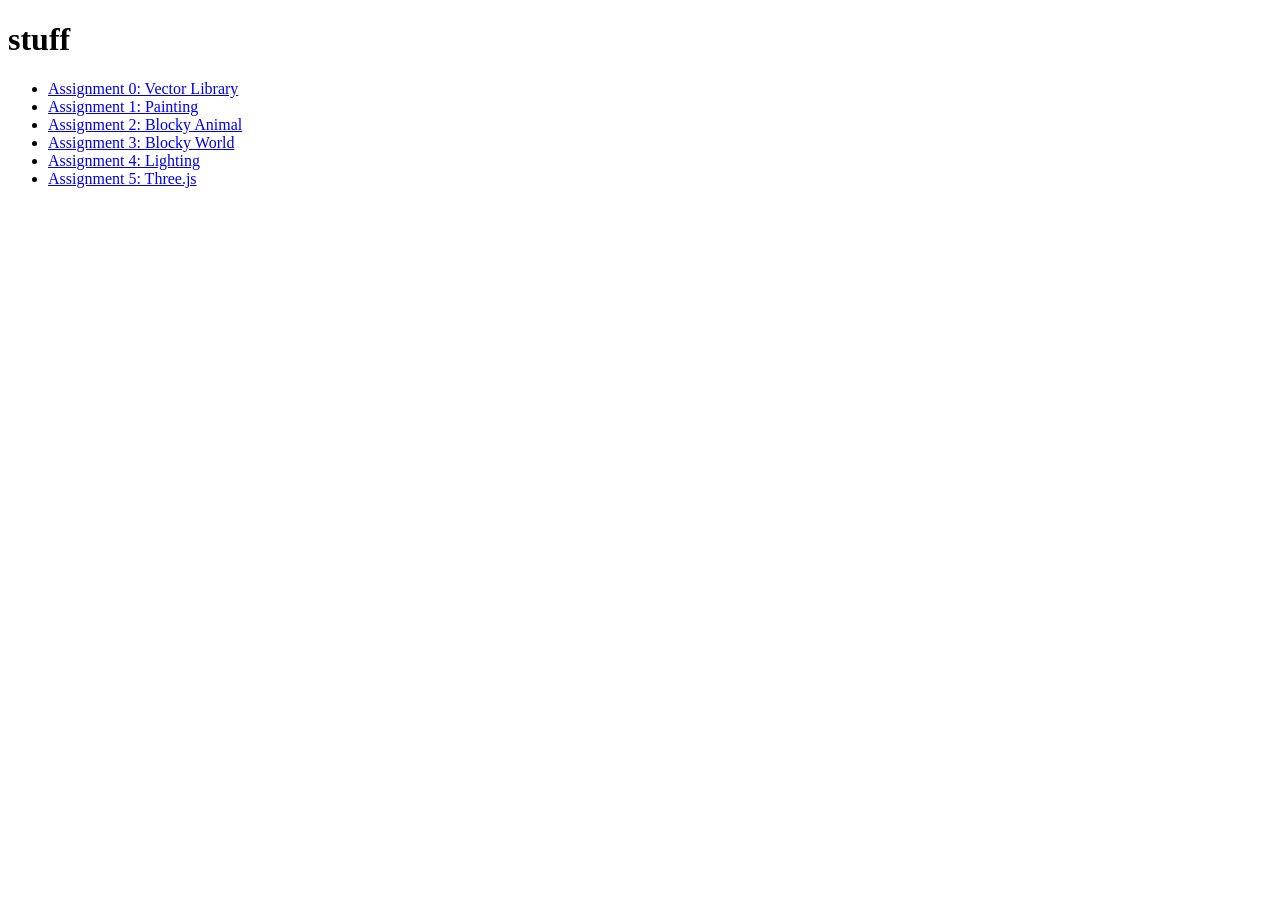
<file: index.html>
<!DOCTYPE html>
<html>
<head>
    <title>My CSE-160 Assignments</title>
</head>
<body>
    <h1>stuff</h1>
    <ul>
        <!-- Remember to use use relative paths to your html files so it works both locally and on Github Pages -->
        <li><a href="asgn0/src/asgn0.html">Assignment 0: Vector Library</a></li>
        <li><a href="asgn1/src/Paint.html">Assignment 1: Painting</a></li>
        <li><a href="asgn2/src/BlockyAnimal.html">Assignment 2: Blocky Animal</a></li>
        <li><a href="asgn3/src/BlockyWorld.html">Assignment 3: Blocky World</a></li>
        <li><a href="asgn4/src/Lighting.html">Assignment 4: Lighting</a></li>
        <li><a href="asgn5/src/ThreeJS.html">Assignment 5: Three.js</a></li>
        <!-- et cetera. Remember to add a new link for each assignment. -->
        <!-- Feel free to customize your index.html however you want! -->
    </ul>
</body>
</html>
</file>
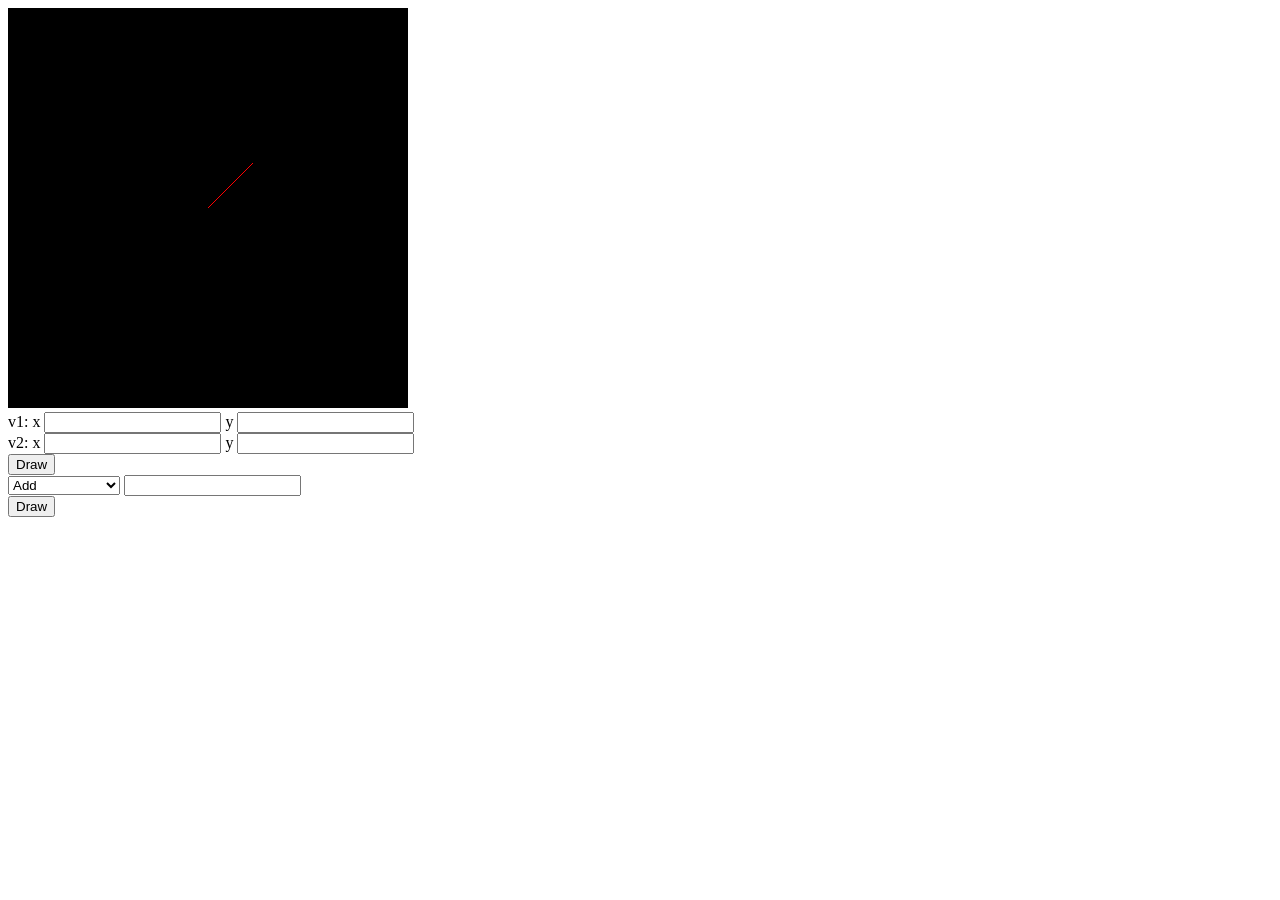
<file: asgn0/asgn0.html>
<!doctype html>
<html lang="en">
    <head>
        <meta charset="utf-8" />
        <title>Assignment 0 whoo whoo!</title>
    </head>
    <body onload="main()">
        <canvas id="canvas" width="400" height="400"> </canvas>
        <script src="./lib/cuon-matrix-cse160.js"></script>
        <script src="asgn0.js"></script>
        <div class="coordinates-input">
            <div class="coordinates-field">
                <label class="input-label">v1: x</label>
                <input id="v1x" class="text-input" type="text">
                <label class="input-label">y</label>
                <input id="v1y"class="text-input" type="text">
            </div>
            <div class="coordinates-field">
                <label class="input-label">v2: x</label>
                <input id="v2x" class="text-input" type="text">
                <label class="input-label">y</label>
                <input id="v2y"class="text-input" type="text">
            </div>
            <input onclick="handleDrawEvent()" type="button" value="Draw">
        </div>
        <div class="operation-input">
            <div class="operation-fields">
                <select id="operation-select">
                    <option value="add">Add</option>
                    <option value="subtract">Subtract</option>
                    <option value="multiply">Multiply</option>
                    <option value="divide">Divide</option>
                    <option value="dotProduct">Angle Between</option>
                    <option value="crossProduct">Area</option>
                    <option value="magnitude">Magnitude</option>
                    <option value="normalize">Normalize</option>
                </select>
                <input id="operand" required type="number">
            </div>
            <input onclick="handleDrawOperationEvent()" type="button" value="Draw">
        </div>
    </body>
</html>
</file>
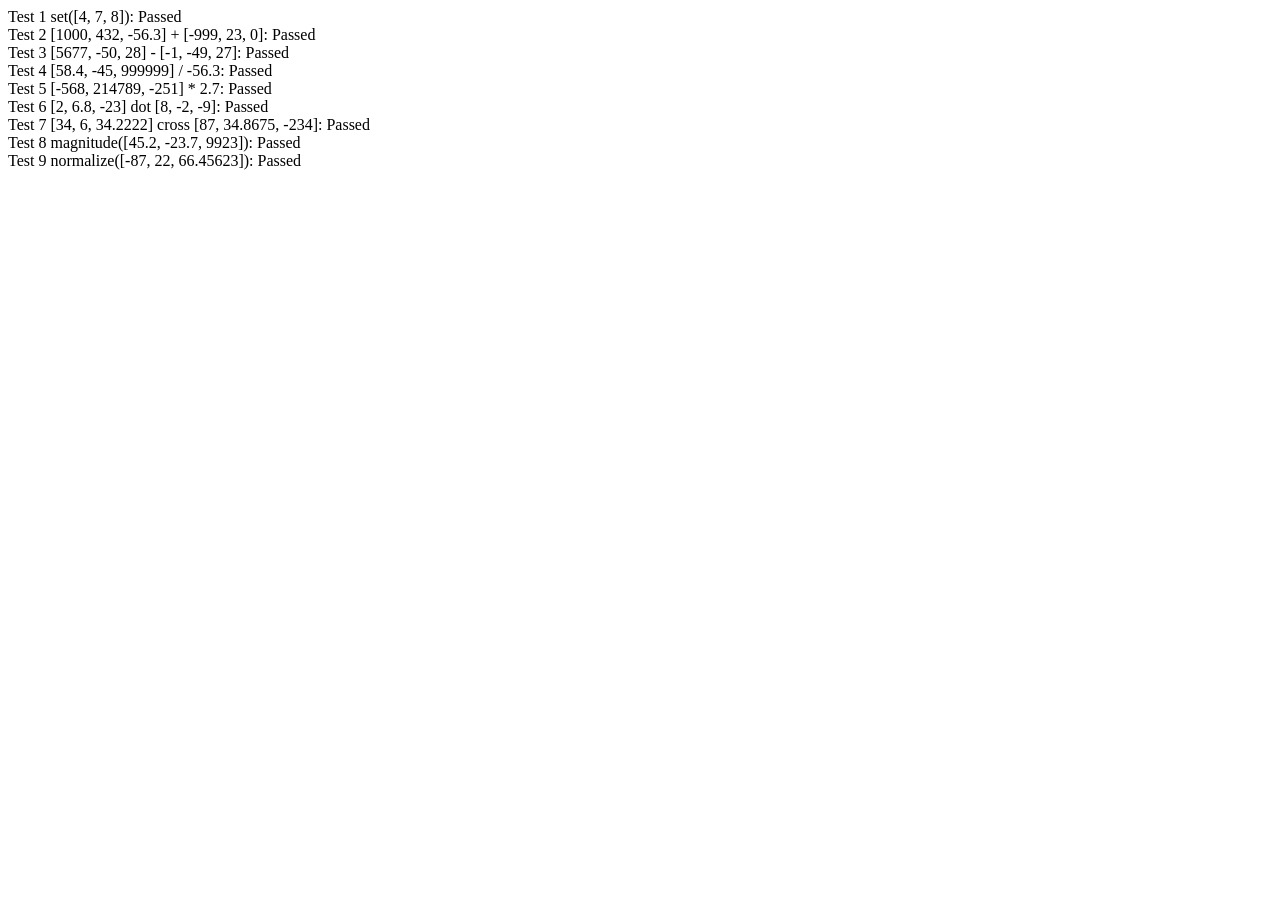
<file: asgn0/lib/vectorTests.html>
<!DOCTYPE html>
<html>

<head>
  <meta charset="UTF-8" />
  <meta name="viewport" content="width=device-width" />
  <title>Vector Tests</title>
</head>

<body>
  Test 1 set([4, 7, 8]): <span id=test1></span>
  <br>
  Test 2 [1000, 432, -56.3] + [-999, 23, 0]: <span id=test2></span>
  <br>
  Test 3 [5677, -50, 28] - [-1, -49, 27]: <span id=test3></span>
  <br>
  Test 4 [58.4, -45, 999999] / -56.3: <span id=test4></span>
  <br>
  Test 5 [-568, 214789, -251] * 2.7: <span id=test5></span>
  <br>
  Test 6 [2, 6.8, -23] dot [8, -2, -9]: <span id=test6></span>
  <br>
  Test 7 [34, 6, 34.2222] cross [87, 34.8675, -234]: <span id=test7></span>
  <br>
  Test 8 magnitude([45.2, -23.7, 9923]): <span id=test8></span>
  <br>
  Test 9 normalize([-87, 22, 66.45623]): <span id=test9></span>

  <script src="cuon-matrix-cse160.js"></script>
  <script>
    var ERROR = 0.1

    function verify(vect, sol, text) {
      passed = vect.every((val, i) => Math.abs(val - sol[i]) < ERROR)
      passed ? text.innerHTML = "Passed" : text.innerHTML = "Failed"
    }
    // Test 1 set([4, 7, 8])
    let text = document.getElementById("test1")
    let vect1 = new Vector3([0, 0, 0])
    let vect2 = new Vector3([4, 7, 8])
    vect1.set(vect2)
    let v1 = vect1.elements
    verify(v1, [4, 7, 8], text)

    // Test 2 [1000, 432, -56.3] + [-999, 23, 0]
    text = document.getElementById("test2")
    vect1 = new Vector3([1000, 432, -56.3])
    vect2 = new Vector3([-999, 23, 0])
    vect1.add(vect2)
    let v = vect1.elements
    verify(v, [1, 455, -56.3], text)

    // Test 3 [5677, -50, 28] - [-1, -49, 27]
    text = document.getElementById("test3")
    vect1 = new Vector3([5677, -50, 28])
    vect2 = new Vector3([-1, -49, 27])
    vect1.sub(vect2)
    v = vect1.elements
    verify(v, [5678, -1, 1], text)

    // Test 4 [58.4, -45, 999999] / -56.3
    text = document.getElementById("test4")
    let vect = new Vector3([58.4, -45, 999999])
    vect.div(-56.3)
    v = vect.elements
    verify(v, [-1.037300178, 0.79928952, -17761.971580817], text)

    // Test 5 [-568, 214789, -251] * 2.7
    text = document.getElementById("test5")
    vect = new Vector3([-568, 214789, -251])
    vect.mul(2.7)
    v = vect.elements
    verify(v, [-1533.6, 579930.3, -677.7], text)

    // Test 6 [2, 6.8, -23] dot [8, -2, -9]
    text = document.getElementById("test6")
    vect1 = new Vector3([2, 6.8, -23])
    vect2 = new Vector3([8, -2, -9])
    let num = Vector3.dot(vect1, vect2)
    Math.abs(num - 209.4) < ERROR ? text.innerHTML = "Passed" : text.innerHTML = "Failed"

    // Test 7 [34, 6, 34.2222] cross [87, 34.8675, -234]
    text = document.getElementById("test7")
    vect1 = new Vector3([34, 6, 34.2222])
    vect2 = new Vector3([87, 34.8675, -234])
    v = Vector3.cross(vect1, vect2).elements
    verify(v, [-2597.2425585, 10933.3314, 663.495], text)

    // Test 8 magnitude([45.2, -23.7, 9923])
    text = document.getElementById("test8")
    vect = new Vector3([45.2, -23.7, 9923])
    num = vect.magnitude()
    Math.abs(num - 9923.131246235) < ERROR ? text.innerHTML = "Passed" : text.innerHTML = "Failed"

    // Test 9 normalize([-87, 22, 66.45623])
    text = document.getElementById("test9")
    vect = new Vector3([-87, 22, 66.45623])
    v = vect.normalize().elements
    verify(v, [-0.779104913, 0.197015035, 0.595130751], text)
  </script>
</body>

</html>
</file>
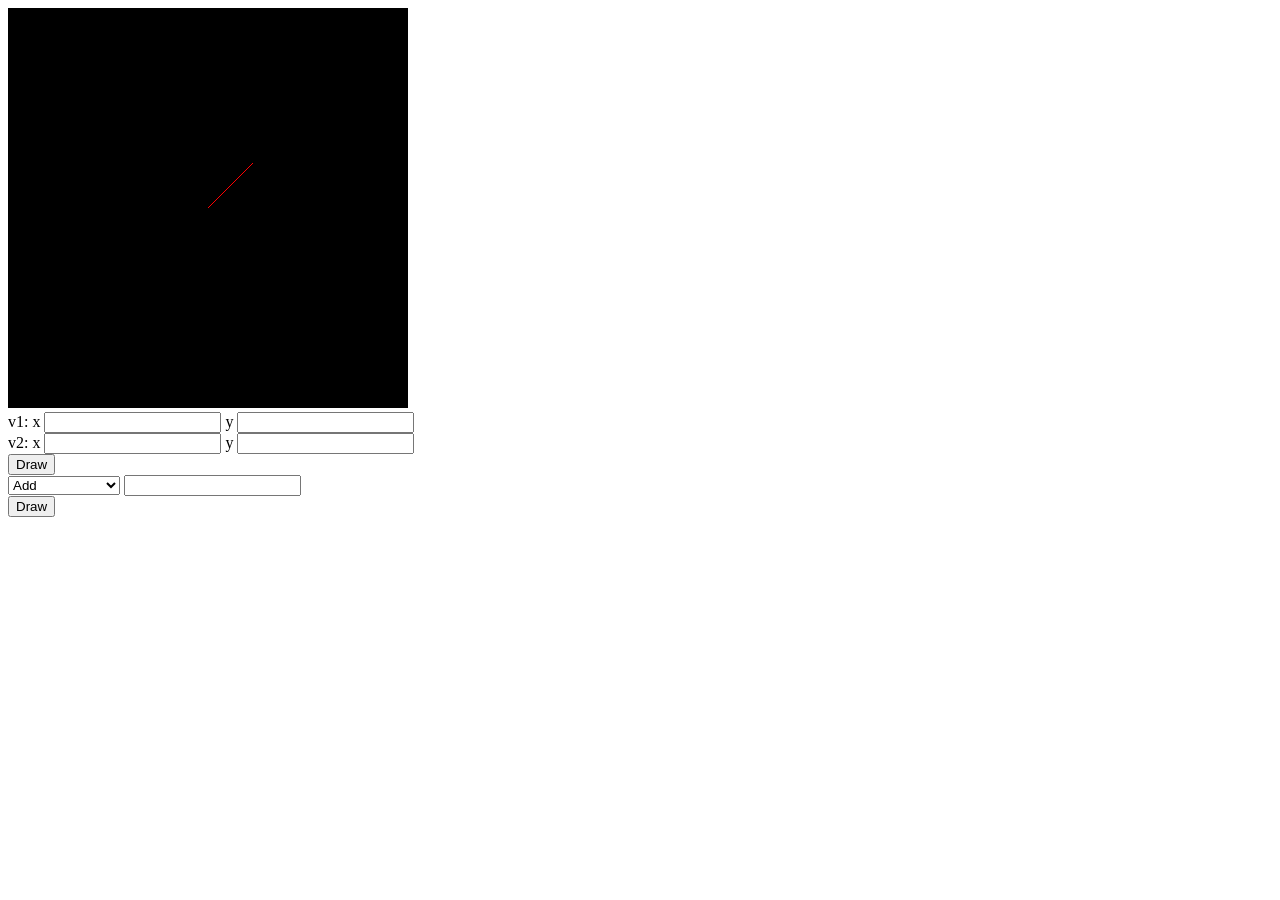
<file: asgn0/src/asgn0.html>
<!-- Jonathan Salin Lee -->
<!-- jlee1123@ucsc.edu -->
<!doctype html>
<html lang="en">
    <head>
        <meta charset="utf-8" />
        <title>Assignment 0 whoo whoo!</title>
    </head>
    <body onload="main()">
        <canvas id="canvas" width="400" height="400"> </canvas>
        <script src="../lib/cuon-matrix-cse160.js"></script>
        <script src="./asgn0.js"></script>
        <div class="coordinates-input">
            <div class="coordinates-field">
                <label class="input-label">v1: x</label>
                <input id="v1x" class="text-input" type="text">
                <label class="input-label">y</label>
                <input id="v1y"class="text-input" type="text">
            </div>
            <div class="coordinates-field">
                <label class="input-label">v2: x</label>
                <input id="v2x" class="text-input" type="text">
                <label class="input-label">y</label>
                <input id="v2y"class="text-input" type="text">
            </div>
            <input onclick="handleDrawEvent()" type="button" value="Draw">
        </div>
        <div class="operation-input">
            <div class="operation-fields">
                <select id="operation-select">
                    <option value="add">Add</option>
                    <option value="subtract">Subtract</option>
                    <option value="multiply">Multiply</option>
                    <option value="divide">Divide</option>
                    <option value="dotProduct">Angle Between</option>
                    <option value="crossProduct">Area</option>
                    <option value="magnitude">Magnitude</option>
                    <option value="normalize">Normalize</option>
                </select>
                <input id="operand" required type="number">
            </div>
            <input onclick="handleDrawOperationEvent()" type="button" value="Draw">
        </div>
    </body>
</html>
</file>
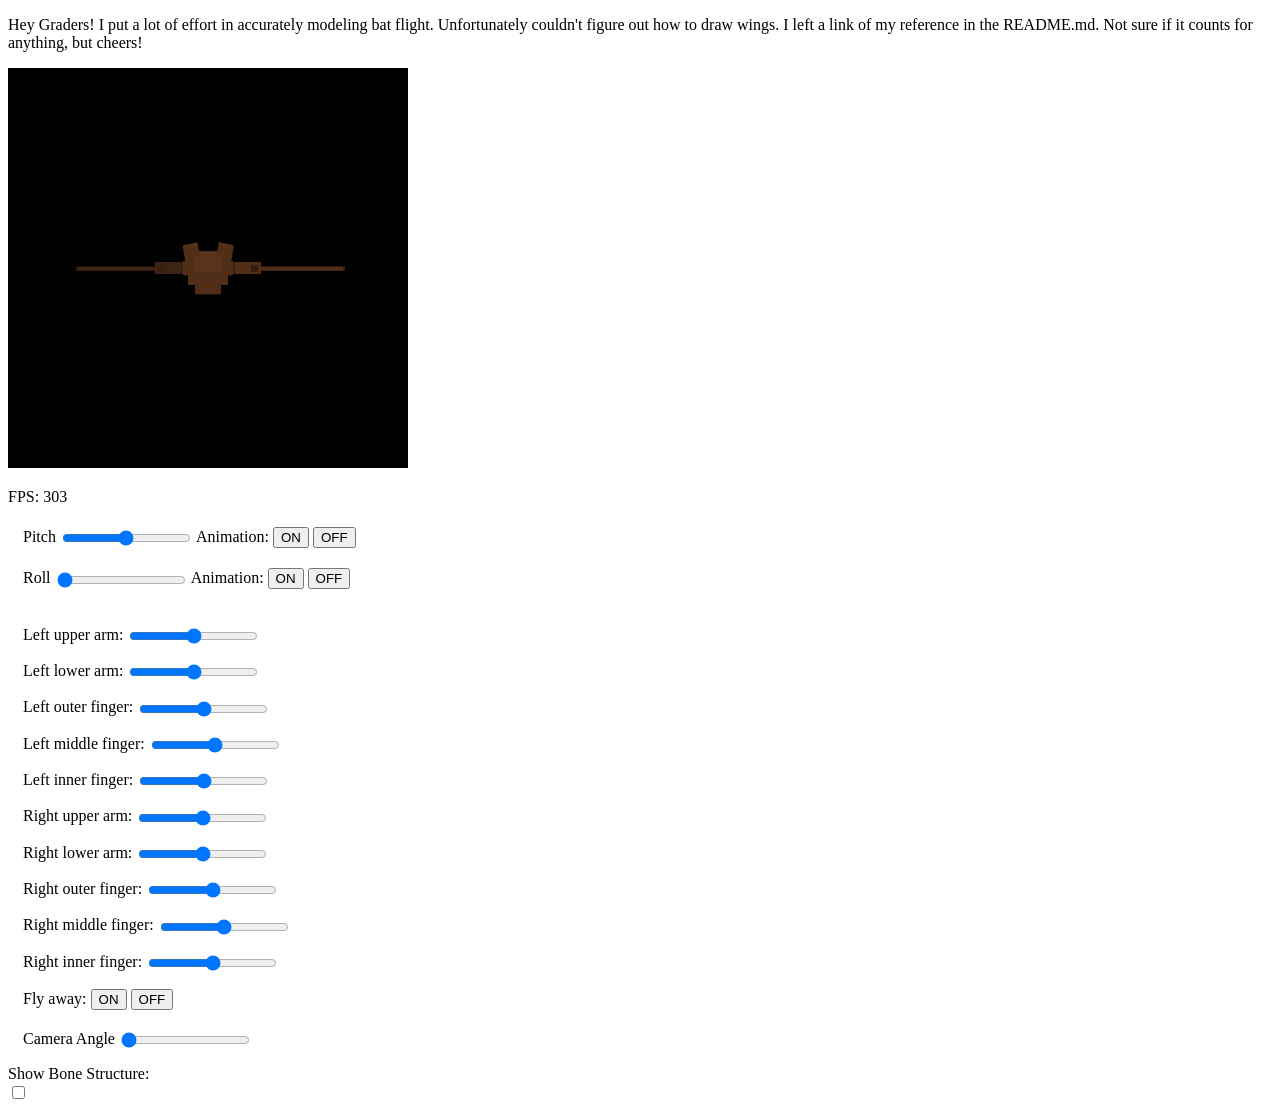
<file: asgn2/src/BlockyAnimal.html>
<!-- Jonathan Salin Lee -->
<!-- jlee1123@ucsc.edu -->
<!-- Notes to Grader:
My implementation for the Awesomeness points is adding the mandala brush effect. -->
<!DOCTYPE html>
<html lang="en">
  <head>
    <meta charset="utf-8" />
    <title>Bat stuff</title>
    <link rel="stylesheet", href="styles.css">
  </head>

  <body onload="main()">
    <p>
        Hey Graders! I put a lot of effort in accurately modeling bat flight. Unfortunately couldn't figure out how to draw wings. I left a link of my reference in the README.md. Not sure if it counts for anything, but cheers!
    </p>
    <canvas id="webgl" width="400" height="400">
    Please use a browser that supports "canvas"
    </canvas>

    <!-- Uncomment for performance testing -->
    <p id="numdot"></p>

    <div class="joint-controls">
        <div class="control-panel-item">
            <label>Pitch</label>
                <input type="range" min="-90" max="90" value="0" class="slider" id="pitchSlide">
            <label>Animation:</label>
                <button type="button" id="animationPitchOnButton">ON</button>
                <button type="button" id="animationPitchOffButton">OFF</button>
        </div>
        <div class="control-panel-item">
            <label>Roll</label>
                <input type="range" min="0" max="360" value="0" class="slider" id="rollSlide">
            <label>Animation:</label>
                <button type="button" id="animationRollOnButton">ON</button>
                <button type="button" id="animationRollOffButton">OFF</button>
        </div>
        <div class="control-panel-item">
            <p>
                <label>Left upper arm:</label> <input type="range" min="-45" max="45" value="0" class="slider" id="lUpArmSlide">
            </p>
            <p>
                <label>Left lower arm:</label> <input type="range" min="-45" max="45" value="0" class="slider" id="lLowArmSlide">
            </p>
            <p>
                <label>Left outer finger:</label> <input type="range" min="-45" max="45" value="0" class="slider" id="lOuterFingerSlide">
            </p>
            <p>
                <label>Left middle finger:</label> <input type="range" min="-45" max="45" value="0" class="slider" id="lMidFingerSlide">
            </p>
            <p>
                <label>Left inner finger:</label> <input type="range" min="-45" max="45" value="0" class="slider" id="lInnerFingerSlide">
            </p>
            <p>
                <label>Right upper arm:</label> <input type="range" min="-45" max="45" value="0" class="slider" id="rUpArmSlide">
            </p>
            <p>
                <label>Right lower arm:</label> <input type="range" min="-45" max="45" value="0" class="slider" id="rLowArmSlide">
            </p>
            <p>
                <label>Right outer finger:</label> <input type="range" min="-45" max="45" value="0" class="slider" id="rOuterFingerSlide">
            </p>
            <p>
                <label>Right middle finger:</label> <input type="range" min="-45" max="45" value="0" class="slider" id="rMidFingerSlide">
            </p>
            <p>
                <label>Right inner finger:</label> <input type="range" min="-45" max="45" value="0" class="slider" id="rInnerFingerSlide">
            </p>
        <div>
                <label>Fly away:</label>
                    <button type="button" id="animationFlightOnButton">ON</button>
                    <button type="button" id="animationFlightOffButton">OFF</button>
            </div>
        </div>
        <div class="control-panel-item">
            Camera Angle <input type="range" min="0", max="360" value="0" class="slider" id="angleSlide">
        </div>
        <div>
            <label>Show Bone Structure:</label>
        </div>
        <input type="checkbox" id="toggleShowSkeleton">
    </div>
    <script src="../lib/webgl-utils.js"></script>
    <script src="../lib/webgl-debug.js"></script>
    <script src="../lib/cuon-utils.js"></script>
    <script src="../lib/cuon-matrix-cse160.js"></script>
    <script src="./Cube.js"></script>
    <script src="./Pyramid.js"></script>
    <script src="./BlockyAnimal.js"></script>
  </body>
</html>
</file>
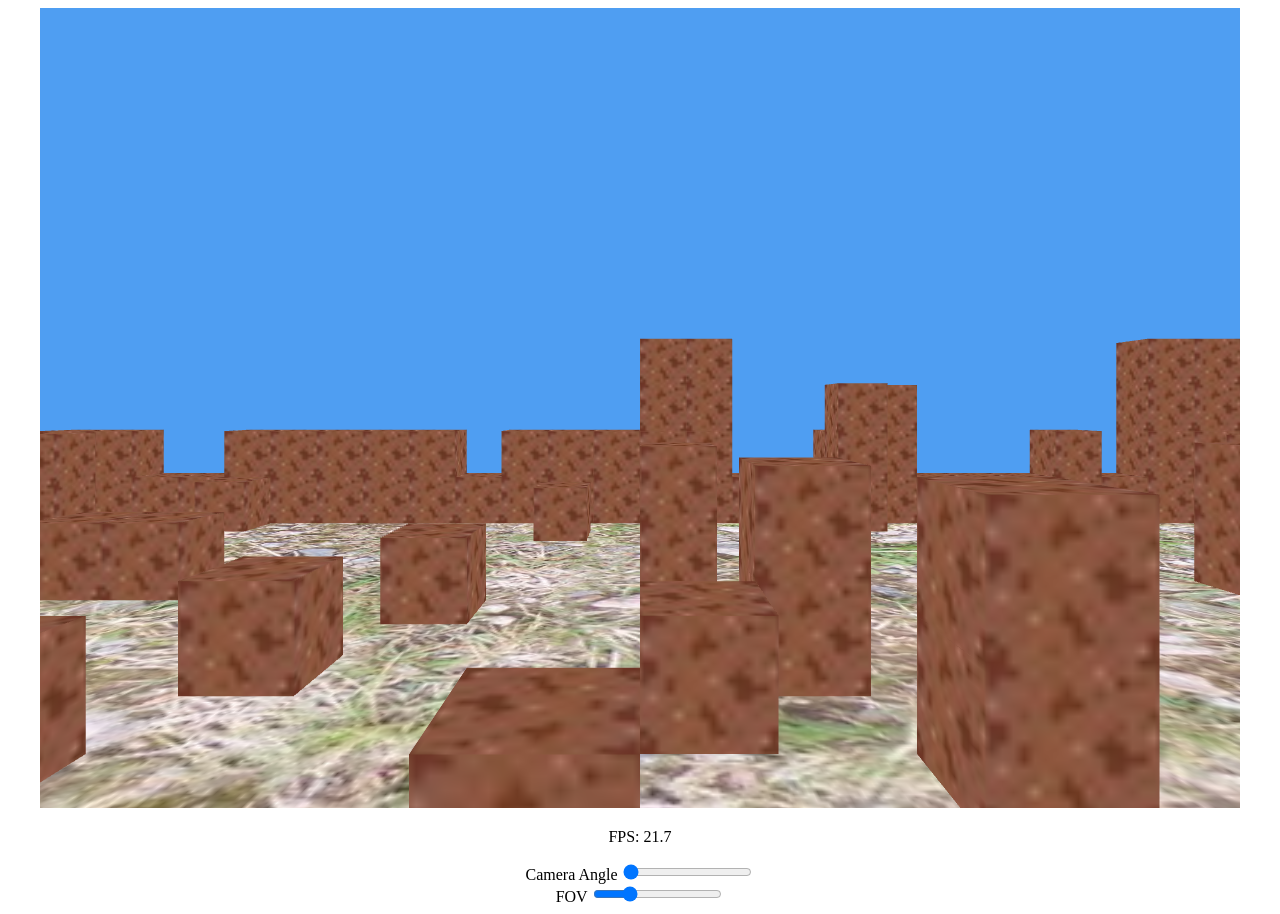
<file: asgn3/src/BlockyWorld.html>
<!-- Jonathan Salin Lee -->
<!-- jlee1123@ucsc.edu -->
<!DOCTYPE html>
<html lang="en">
  <head>
    <meta charset="utf-8" />
    <title>Bat stuff</title>
    <link rel="stylesheet", href="../static/styles.css">
  </head>

  <body onload="main()">
    <div class="canvas-wrapper">
        <canvas id="webgl" width="1200" height="800">
            Please use a browser that supports "canvas"
        </canvas>
    </div>

    <!-- Uncomment for performance testing -->
    
    <div class="settings">
        <p id="numdot"></p>
        <div class="settings-item">
            Camera Angle <input type="range" min="0", max="360" value="0" class="slider" id="angleSlide">
        <div class="settings-item">
            FOV <input type="range" min="70", max="150" value="90" class="slider" id="fovSlide">
        </div>
        </div>
    </div>
    <script src="../lib/webgl-utils.js"></script>
    <script src="../lib/webgl-debug.js"></script>
    <script src="../lib/cuon-utils.js"></script>
    <script src="../lib/cuon-matrix-cse160.js"></script>
    <script src="./Camera.js"></script>
    <script src="./Triangle.js"></script>
    <script src="./Cube.js"></script>
    <script src="./Pyramid.js"></script>
    <script src="./BlockyWorld.js"></script>
  </body>
</html>
</file>
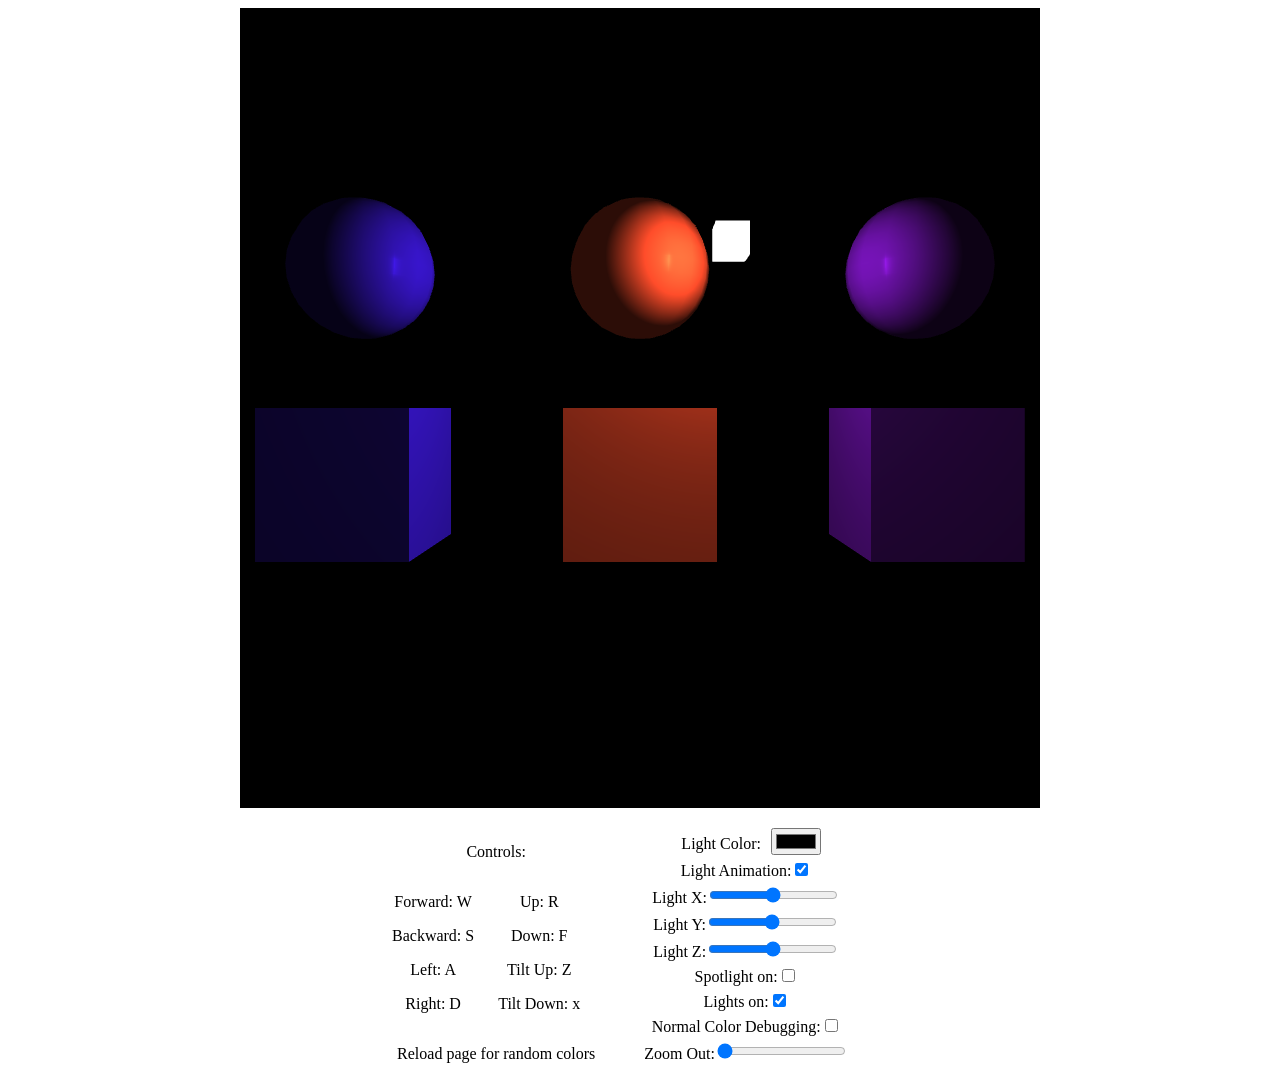
<file: asgn4/src/Lighting.html>
<!-- Jonathan Salin Lee -->
<!-- jlee1123@ucsc.edu -->
<!DOCTYPE html>
<html lang="en">
  <head>
    <meta charset="utf-8" />
    <title>Assignment 4: Lighting</title>
    <link rel="stylesheet", href="../static/styles.css">
  </head>

  <body onload="main()">
    <div class="canvas-wrapper">
        <canvas id="webgl" width="800" height="800">
            Please use a browser that supports "canvas"
        </canvas>
    </div>
    <div class="main-controls">
        <div class="ui-column">
            <p>Controls:</p>
            <div class="movement-controls-column">
                <p class="movement-control-label">Forward: W</p>
                <p class="movement-control-label">Backward: S</p>
                <p class="movement-control-label">Left: A</p>
                <p class="movement-control-label">Right: D</p>
            </div>
            <div class="movement-controls-column">
                <p class="movement-control-label">Up: R</p>
                <p class="movement-control-label">Down: F</p>
                <p class="movement-control-label">Tilt Up: Z</p>
                <p class="movement-control-label">Tilt Down: x</p>
            </div>
            <p>Reload page for random colors</p>
        </div>
        <div class="ui-column">
            <p id="numdot"></p>
            <div class="settings-item">
                <label class="light-color-picker">Light Color:</label><input id="lightColorPicker" class="color-picker" type="color">
                <!-- Light Color:<input id="lightColorPicker" class="color-picker" type="range"> -->
            </div>
            <div class="settings-item">
                <label>Light Animation</label>:<input id="lightAnimation" class="toggle" type="checkbox" checked oninput="onFlipLightAnimation(this.checked)">
            </div>
            <div class="settings-item">
                Light X:<input id="lightXSlider" class="light-pos-slider" type="range" min="-200" max="200" oninput="onMoveLight(this.value, 0, 0)">
            </div>
            <div class="settings-item">
                Light Y:<input id="lightYSlider" class="light-pos-slider" type="range" min="-200" max="200" oninput="onMoveLight(0, this.value, 0)">
            </div>
            <div class="settings-item">
                Light Z:<input id="lightZSlider" class="light-pos-slider" type="range" min="-200" max="200" oninput="onMoveLight(0, 0, this.value)">
            </div>
            <div class="settings-item">
                Spotlight on:<input id="spotlightSwitch" class="toggle" type="checkbox" oninput="onFlipSpotlightSwitch(this.checked)">
            </div>
            <div class="settings-item">
                Lights on:<input id="lightSwitch" class="toggle" type="checkbox" checked oninput="onFlipLightSwitch(this.checked)">
            </div>
            <div class="settings-item">
                Normal Color Debugging:<input id="normalSwitch" class="toggle" type="checkbox" oninput="onFlipNormalSwitch(this.checked)">
            </div>
            <div class="settings-item">
                Zoom Out:<input id="zoomSlider" class="slider" type="range" value="1" min="1", max="20" oninput="onZoomInput(this.value)">
            </div>
        </div>
    </div>
    <script src="../lib/webgl-utils.js"></script>
    <script src="../lib/webgl-debug.js"></script>
    <script src="../lib/cuon-utils.js"></script>
    <script src="../lib/cuon-matrix-cse160.js"></script>
    <script src="./Camera.js"></script>
    <script src="./Model.js"></script>
    <script src="./Cube.js"></script>
    <script src="./Sphere.js"></script>
    <script src="./Lighting.js"></script>
  </body>
</html>
</file>
<file: asgn2/src/styles.css>
.control-panel-item {
    margin: 10px;
    padding: 5px;
}

.slider {
    vertical-align: middle;
}
</file>
<file: asgn3/static/styles.css>
.canvas-wrapper {
    text-align: center;
}

.settings {
    text-align: center;
}
</file>
<file: asgn4/static/styles.css>
.canvas-wrapper {
    text-align: center;
}

.settings {
    text-align: center;
}

.light-color-picker {
    margin: 10px;
}

.settings-item {
    margin-top: 5px;
}

.movement-controls-column {
    display: inline-block;
    margin: 0 20px 0 0;
}

.ui-column {
    display: inline-block;
    margin: 0 40px 0 0;
}

.main-controls {
    text-align: center;
}
</file>
